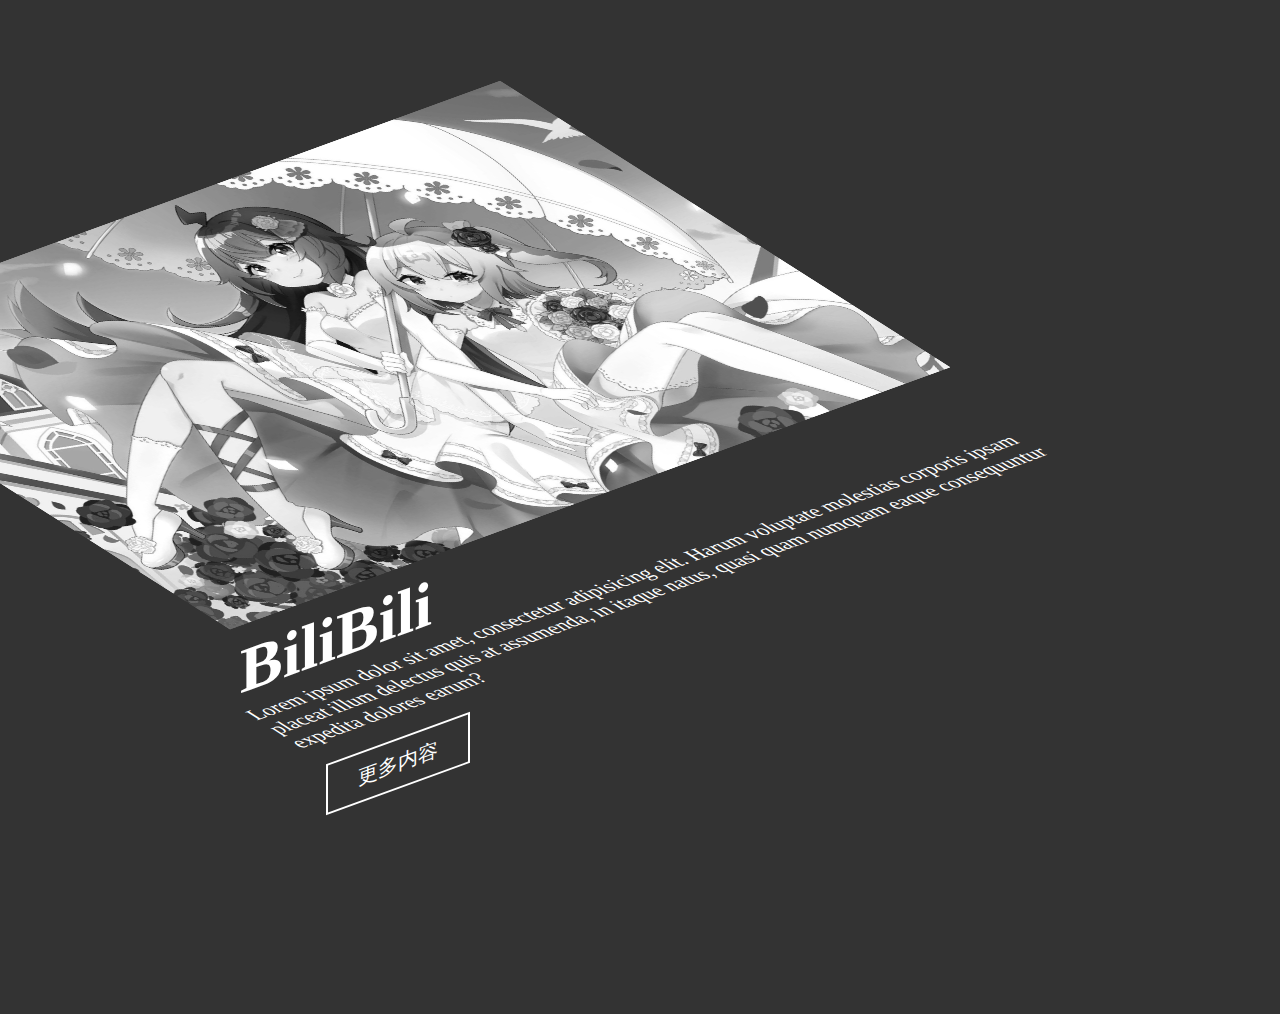
<file: 3D透视图与分层图像悬停网页特效/index.html>
<!DOCTYPE html>
<html lang="en">
<head>
    <meta charset="UTF-8">
    <meta name="viewport" content="width=device-width, initial-scale=1.0">
    <title>Document</title>
    <style>
        *{
            margin: 0;
            padding: 0;
            box-sizing: border-box;
        }
        body{
            display: flex;
            align-items: center;
            justify-content: center;
            flex-direction: column;
            background-color: #333;
        }
        .container{
            position: relative;
            margin-top: 250px;
            max-width: 800px;
            transform: skewY(-20deg);
        }
        .container .imgBx{
            position: relative;
            width: 100%;
            height: 240px;
            transform-origin: bottom;
            transform: skewX(45deg);
        }
        .container .imgBx img{
            position: absolute;
            top: -220px;
            left: 0;
            max-width: 90%;
            filter: grayscale(1);
            transition: 0.5s;
        }
        .container .imgBx:hover img:nth-child(3){
            transform: translate(100px,-100px);
        }
        .container .imgBx:hover img:nth-child(2){
            transform: translate(50px,-50px);
            opacity: 0.5;
        }
        .container .imgBx:hover img:nth-child(1){
            transform: translate(0px,0px);
            opacity: 0.1;
        }
        .container h2{
            position: relative;
            color: #fff;
            font-size: 4em;
        }
        .container .skew{
            transform-origin: top;
            transform: skewX(45deg);
        }
        .container .skew p{
            color: #fff;
            font-size: 1.2em;
        }
        .container .skew a{
            position: relative;
            padding: 10px 30px;
            display: inline-block;
            background: transparent;
            color: #fff;
            transform-origin: top;
            margin-top: 20px;
            border: 2px solid #fff;
            transform: skewX(-45deg);
            text-decoration: none;
            font-size: 20px;
            transition: 0.5s;
        }
        .container .skew a:hover{
            color: #000;
            background: #fff;
        }
    </style>
</head>
<body>
    <div class="container">
        <div class="imgBx">
            <img src="img/1.jpg" alt="">
            <img src="img/1.jpg" alt="">
            <img src="img/1.jpg" alt="">
        </div>
        <h2>BiliBili</h2>
        <div class="skew">
            <p>Lorem ipsum dolor sit amet, consectetur adipisicing elit. Harum voluptate molestias corporis ipsam placeat illum delectus quis at assumenda, in itaque natus, quasi quam numquam eaque consequuntur expedita dolores earum?</p>
            <a href="#">更多内容</a>
        </div>
    </div>
</body>
</html>
</file>
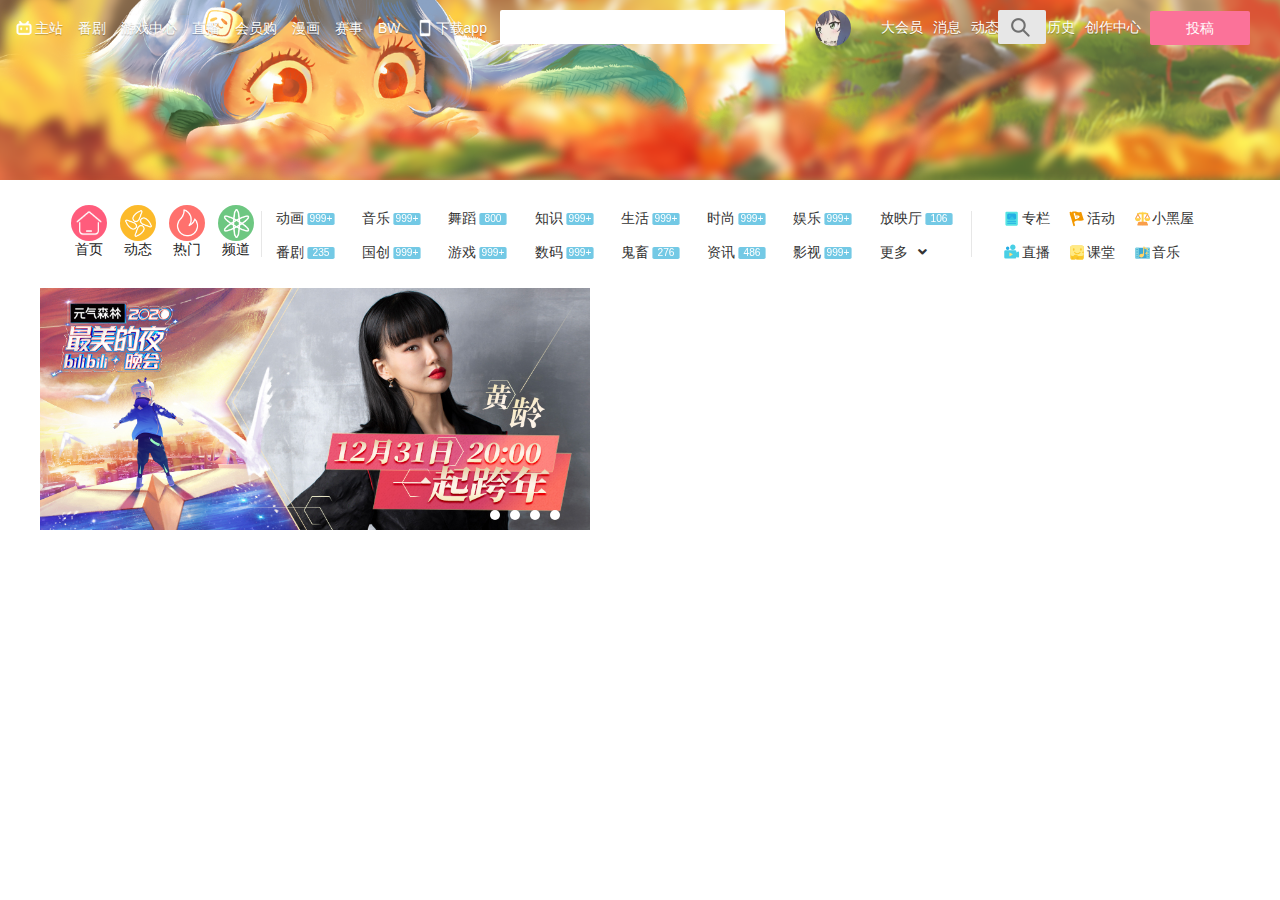
<file: B站主页/index.html>
<!DOCTYPE html>
<html lang="en">

<head>
    <meta charset="UTF-8">
    <meta name="viewport" content="width=device-width, initial-scale=1.0">
    <title>Document</title>
    <link rel="stylesheet" href="css/init.css">
    <link rel="stylesheet" href="css/nav.css">
    <link rel="stylesheet" href="css/banner.css">
    <link rel="stylesheet" href="css/wrap.css">
    <link rel="stylesheet" href="css/main.css">
    <link href="https://cdn.bootcdn.net/ajax/libs/font-awesome/5.15.1/css/all.css" rel="stylesheet">
</head>

<body>
    <nav>
        <div class="nav-left">
            <ul>
                <li><a href="#"><img src="img/bilibili-fill.png">主站</a></li>
                <li><a href="#">番剧</a></li>
                <li><a href="#">游戏中心</a></li>
                <li><a href="#">直播</a></li>
                <li><a href="#">会员购</a></li>
                <li><a href="#">漫画</a></li>
                <li><a href="#">赛事</a></li>
                <li><a href="#">BW</a></li>
                <li><a href="#"><img src="img/phone.png">下载app</a></li>
            </ul>
        </div>
        <div class="nav-search">
            <form>
                <input type="text">
                <div>
                    <button></button>
                </div>
            </form>
        </div>
        <div class="nav-right">
            <div class="user">
                <span><a href="#">
                        <div></div>
                    </a></span>
                <span><a href="#">大会员</a></span>
                <span><a href="#">消息</a></span>
                <span><a href="#">动态</a></span>
                <span><a href="#">收藏</a></span>
                <span><a href="#">历史</a></span>
                <span><a href="#">创作中心</a></span>
            </div>
            <div class="submit"><a href="#">投稿</a></div>
        </div>
    </nav>
    <div class="banner">
        <div class="image"><img width="3000" height="270" src="images/bg.png"> </div>
        <div class="image"><img width="1800" height="185" src="images/girl1.png"> </div>
        <div class="image"><img width="3000" height="270" src="images/grassland.png"> </div>
        <div class="image"><img width="1800" height="180" src="images/mushroom.png"> </div>
        <div class="image"><img width="1800" height="185" src="images/spirit.png"> </div>
        <div class="image"><img width="1950" height="198" src="images/leaf.png"> </div>
    </div>
    <div class="wrap">
        <div class="wrap-content">
            <div class="wrap-left">
                <ul>
                    <li>
                        <div></div><span>首页</span>
                    </li>
                    <li>
                        <div></div><span>动态</span>
                    </li>
                    <li>
                        <div></div><span>热门</span>
                    </li>
                    <li>
                        <div></div><span>频道</span>
                    </li>
                </ul>
            </div>
            <div class="line"></div>
            <div class="wrap-centre">
                <ul>
                    <li><a href="#"><span>动画</span><em>999+</em></a></li>
                    <li><a href="#"><span>音乐</span><em>999+</em></a></li>
                    <li><a href="#"><span>舞蹈</span><em>800</em></a></li>
                    <li><a href="#"><span>知识</span><em>999+</em></a></li>
                    <li><a href="#"><span>生活</span><em>999+</em></a></li>
                    <li><a href="#"><span>时尚</span><em>999+</em></a></li>
                    <li><a href="#"><span>娱乐</span><em>999+</em></a></li>
                    <li><a href="#"><span>放映厅</span><em>106</em></a></li>
                    <li><a href="#"><span>番剧</span><em>235</em></a></li>
                    <li><a href="#"><span>国创</span><em>999+</em></a></li>
                    <li><a href="#"><span>游戏</span><em>999+</em></a></li>
                    <li><a href="#"><span>数码</span><em>999+</em></a></li>
                    <li><a href="#"><span>鬼畜</span><em>276</em></a></li>
                    <li><a href="#"><span>资讯</span><em>486</em></a></li>
                    <li><a href="#"><span>影视</span><em>999+</em></a></li>
                    <li><a href="#"><span>更多</span><i class="fa fa-angle-down" style="padding-left:10px;"
                                aria-hidden="true"></i></a></li>
                </ul>
            </div>
            <div class="line"></div>
            <div class="wrap-right">
                <ul>
                    <li><a href="#"><svg id="bili-read" viewBox="0 0 1024 1024" width="100%" height="100%">
                                <path
                                    d="M778.496 142.08h-537.6a56.832 56.832 0 0 0-60.16 54.016v630.528a56.832 56.832 0 0 0 59.136 54.016h537.6a56.832 56.832 0 0 0 59.136-54.016V196.096a56.832 56.832 0 0 0-59.136-54.016z"
                                    fill="#54E2E2"></path>
                                <path
                                    d="M298.496 679.168h421.376a25.6 25.6 0 0 0 0-52.736H298.496a25.6 25.6 0 1 0 0 52.736zM719.872 732.928H298.496a25.6 25.6 0 1 0 0 52.736h421.376a25.6 25.6 0 0 0 0-52.736z"
                                    fill="#23ADE5"></path>
                                <path
                                    d="M272.128 237.056m80.128 0l314.112 0q80.128 0 80.128 80.128l0 154.368q0 80.128-80.128 80.128l-314.112 0q-80.128 0-80.128-80.128l0-154.368q0-80.128 80.128-80.128Z"
                                    fill="#23ADE5"></path>
                                <path
                                    d="M404.992 361.472m-49.408 0a49.408 49.408 0 1 0 98.816 0 49.408 49.408 0 1 0-98.816 0Z"
                                    fill="#2EC3E5"></path>
                                <path d="M375.552 551.936l120.832-144.384a44.544 44.544 0 0 1 68.352 0l120.832 144.384z"
                                    fill="#2EC3E5"></path>
                            </svg><span>专栏</span></a></li>
                    <li><a href="#"><svg id="bili-live" viewBox="0 0 1024 1024" width="100%" height="100%">
                                <path
                                    d="M392.448 275.911111a92.416 92.416 0 1 1-184.832 0 92.416 92.416 0 0 1 184.832 0"
                                    fill="#23ADE5"></path>
                                <path
                                    d="M826.624 464.583111l-63.744 36.864v-48.64a72.206222 72.206222 0 0 0-71.68-71.936H190.72a72.192 72.192 0 0 0-71.936 71.936V748.231111a71.936 71.936 0 0 0 71.936 71.936H691.2a71.936 71.936 0 0 0 71.936-71.936v-23.808l63.488 37.888a51.2 51.2 0 0 0 76.8-44.544V508.871111a51.2 51.2 0 0 0-76.8-44.288M572.928 369.351111c79.459556 0.142222 143.985778-64.156444 144.128-143.616 0.142222-79.459556-64.156444-143.985778-143.616-144.128-79.260444-0.142222-143.701333 63.857778-144.128 143.104-0.426667 79.459556 63.644444 144.213333 143.104 144.64h0.512"
                                    fill="#48CFE5"></path>
                                <path
                                    d="M425.216 512.967111l124.16 71.936a25.6 25.6 0 0 1 0 42.496l-124.16 71.68a25.6 25.6 0 0 1-37.12-21.248V534.471111a25.6 25.6 0 0 1 37.12-21.504"
                                    fill="#FDDE80"></path>
                            </svg><span>直播</span></a></li>
                    <li><a href="#"><svg id="bili-activit" viewBox="0 0 1024 1024" width="100%" height="100%">
                                <path
                                    d="M518.656 475.904a223.488 223.488 0 0 1-23.296-75.52 366.08 366.08 0 0 1 81.408 14.592 623.104 623.104 0 0 1-58.112 60.928m-69.888-119.04c-11.52-58.112-8.704-55.296-25.6-156.928a265.984 265.984 0 0 0-78.336 46.592c51.2 104.448 60.928 165.376 92.928 290.304 51.2-5.632 211.968-40.704 226.56-130.56 8.704-64-142.336-64-215.04-49.408M486.4 624.128a263.424 263.424 0 0 0-107.52 69.632l43.52 153.6a47.872 47.872 0 0 1-92.928 23.296L216.576 473.088l-72.704-204.8c2.816-5.632 5.888-8.704 8.704-14.336l-14.592-51.2a46.08 46.08 0 0 1 32-57.856A47.616 47.616 0 0 1 228.096 179.2v2.816a334.848 334.848 0 0 1 98.816-43.52c177.152-46.592 203.264 55.04 429.824 23.296L890.368 588.8c-171.52 90.112-232.448-11.52-403.712 35.072"
                                    fill="#F39800"></path>
                            </svg><span>活动</span></a></li>
                    <li><a href="#"><svg id="bili-zhishi" viewBox="0 0 1024 1024" width="100%" height="100%">
                                <path
                                    d="M781.3671875 132.3125C842.2859375 132.3125 891.6875 182.684375 891.6875 244.8265625v533.334375c0 62.1-49.359375 112.471875-110.3203125 112.471875H518.75c0-16.115625-25.6921875-29.1515625-57.375-29.1515625-31.6828125 0-57.375 13.078125-57.375 29.1515625H284.8203125C223.9015625 890.6328125 174.5 840.2609375 174.5 778.203125V244.8265625C174.5 182.684375 223.859375 132.3125 284.8203125 132.3125h496.546875z"
                                    fill="#FBC92A"></path>
                                <path
                                    d="M781.3671875 132.3125C842.2859375 132.3125 891.6875 182.684375 891.6875 244.8265625v209.671875c-49.4859375 4.89375-86.0625 22.021875-86.0625 42.3984375 0 20.3765625 36.5765625 37.546875 86.0625 42.35625v34.7203125c0 62.1421875-49.359375 112.5140625-110.3203125 112.5140625H284.8203125C223.9015625 686.4875 174.5 636.115625 174.5 573.9734375V244.8265625C174.5 182.684375 223.859375 132.3125 284.8203125 132.3125h496.546875z"
                                    fill="#FFEA85"></path>
                                <path
                                    d="M346.625 686.4875a114.75 58.3453125 0 1 0 229.5 0 114.75 58.3453125 0 1 0-229.5 0Z"
                                    fill="#FBC92A"></path>
                                <path
                                    d="M260.5625 803.1359375a43.03125 42.1875 0 1 0 86.0625 0 43.03125 42.1875 0 1 0-86.0625 0Z"
                                    fill="#F4B828"></path>
                                <path
                                    d="M490.0625 803.1359375a71.71875 42.1875 0 1 0 143.4375 0 71.71875 42.1875 0 1 0-143.4375 0Z"
                                    fill="#F4B828"></path>
                                <path
                                    d="M674.50625 477.4484375a27.2109375 27.2109375 0 0 1 39.0234375 1.2234375 28.51875 28.51875 0 0 1-1.18125 39.740625 238.021875 238.021875 0 0 1-330.91875 0 28.51875 28.51875 0 0 1-1.18125-39.740625 27.2109375 27.2109375 0 0 1 38.98125-1.2234375 183.6421875 183.6421875 0 0 0 255.2765625 0z"
                                    fill="#FBC92A"></path>
                                <path
                                    d="M734.7921875 272.9234375h5.1890625a41.765625 41.765625 0 0 1 41.34375 42.1875v56.278125c0 23.2875-18.478125 42.1875-41.34375 42.1875h-5.1890625a41.765625 41.765625 0 0 1-41.34375-42.1875V315.1109375c0-23.2875 18.5203125-42.1875 41.34375-42.1875zM353.796875 272.9234375h5.1890625a41.765625 41.765625 0 0 1 41.34375 42.1875v56.278125c0 23.2875-18.5203125 42.1875-41.34375 42.1875H353.796875a41.765625 41.765625 0 0 1-41.34375-42.1875V315.1109375c0-23.2875 18.478125-42.1875 41.34375-42.1875z"
                                    fill="#FBC92A"></path>
                            </svg><span>课堂</span></a></li>
                    <li><a href="#"><svg id="bili-blackroom" viewBox="0 0 1024 1024" width="100%" height="100%">
                                <path
                                    d="M139.264 529.152a27.136 27.136 0 0 1-14.592-2.816A32 32 0 0 1 113.152 486.4l130.816-236.032a28.416 28.416 0 1 1 49.152 28.928l-130.56 235.52a25.6 25.6 0 0 1-23.296 14.336"
                                    fill="#F99E4A"></path>
                                <path
                                    d="M380.416 529.152a34.56 34.56 0 0 1-25.6-14.592l-131.328-235.264a30.208 30.208 0 0 1 11.52-37.632 25.6 25.6 0 0 1 37.888 11.52l130.816 235.264a25.6 25.6 0 0 1-11.776 37.888c-2.816 0-8.704 2.816-11.52 2.816m261.376 0a25.6 25.6 0 0 1-14.336-2.816 29.44 29.44 0 0 1-11.776-37.888l130.816-235.264a28.928 28.928 0 0 1 37.632-11.52 29.44 29.44 0 0 1 11.776 37.632L665.6 514.56a25.6 25.6 0 0 1-23.296 14.592"
                                    fill="#F99E4A"></path>
                                <path
                                    d="M883.968 529.152a34.56 34.56 0 0 1-25.6-14.336l-130.56-235.52a27.392 27.392 0 0 1 11.52-37.632 25.6 25.6 0 0 1 37.888 11.52l130.56 235.52a25.6 25.6 0 0 1-11.776 37.632c-2.816 0-8.704 2.816-11.776 2.816"
                                    fill="#F99E4A"></path>
                                <path
                                    d="M801.536 241.664l-130.56-51.2A129.536 129.536 0 0 0 640 183.552H380.416a153.6 153.6 0 0 0-32 5.632L217.6 241.664A21.248 21.248 0 0 0 226.304 281.6h569.6a21.248 21.248 0 0 0 5.632-40.704M458.752 281.6v520.704a51.2 51.2 0 0 0 104.704 0V281.6z"
                                    fill="#FFD043"></path>
                                <path
                                    d="M561.152 183.296A51.2 51.2 0 0 0 512 139.776a52.992 52.992 0 0 0-51.2 46.336h102.4z"
                                    fill="#FFD043"></path>
                                <path
                                    d="M755.2 877.824H267.008A41.472 41.472 0 0 1 230.4 816.896l55.04-122.112a44.8 44.8 0 0 1 37.888-25.6h373.76a37.12 37.12 0 0 1 37.632 25.6L790.016 819.2a37.888 37.888 0 0 1-34.816 58.112"
                                    fill="#F99E4A"></path>
                                <path
                                    d="M900.352 494.336a9.216 9.216 0 0 1 8.704 8.704 148.48 148.48 0 0 1-296.192 0 7.68 7.68 0 0 1 8.704-8.704z m-502.528 0a9.216 9.216 0 0 1 8.704 8.704 151.808 151.808 0 0 1-148.224 142.336 150.016 150.016 0 0 1-148.224-142.336 7.68 7.68 0 0 1 8.704-8.704z"
                                    fill="#FFD043"></path>
                            </svg><span>小黑屋</span></a></li>
                    <li><a href="#"><svg id="bili-musicplus" viewBox="0 0 1024 1024" width="100%" height="100%">
                                <path
                                    d="M128 256m25.6 0l716.8 0q25.6 0 25.6 25.6l0 512q0 25.6-25.6 25.6l-716.8 0q-25.6 0-25.6-25.6l0-512q0-25.6 25.6-25.6Z"
                                    fill="#3DA9D3"></path>
                                <path
                                    d="M153.6 256h153.6v563.2H153.6a25.6 25.6 0 0 1-25.6-25.6V281.6a25.6 25.6 0 0 1 25.6-25.6zM870.4 256h-153.6v563.2h153.6a25.6 25.6 0 0 0 25.6-25.6V281.6a25.6 25.6 0 0 0-25.6-25.6z"
                                    fill="#7DD3E0"></path>
                                <path
                                    d="M768 320m15.36 0l46.08 0q15.36 0 15.36 15.36l0 20.48q0 15.36-15.36 15.36l-46.08 0q-15.36 0-15.36-15.36l0-20.48q0-15.36 15.36-15.36Z"
                                    fill="#3DA9D3"></path>
                                <path
                                    d="M768 448m15.36 0l46.08 0q15.36 0 15.36 15.36l0 20.48q0 15.36-15.36 15.36l-46.08 0q-15.36 0-15.36-15.36l0-20.48q0-15.36 15.36-15.36Z"
                                    fill="#3DA9D3"></path>
                                <path
                                    d="M768 576m15.36 0l46.08 0q15.36 0 15.36 15.36l0 20.48q0 15.36-15.36 15.36l-46.08 0q-15.36 0-15.36-15.36l0-20.48q0-15.36 15.36-15.36Z"
                                    fill="#3DA9D3"></path>
                                <path
                                    d="M768 704m15.36 0l46.08 0q15.36 0 15.36 15.36l0 20.48q0 15.36-15.36 15.36l-46.08 0q-15.36 0-15.36-15.36l0-20.48q0-15.36 15.36-15.36Z"
                                    fill="#3DA9D3"></path>
                                <path
                                    d="M576 180.736c8.7808-2.6112 15.8976-1.92 21.3504 2.0736 5.4784 3.9936 11.008 9.8304 16.64 17.4592 5.6064 7.6544 12.544 16.256 20.7616 25.856 8.2432 9.5744 19.456 18.5088 33.6896 26.7776 12.2368 7.68 22.9632 12.9536 32.2048 15.7696l25.9584 7.8592c8.2176 2.432 16.128 5.5296 23.6544 9.2672 0 0 17.7408 9.984 25.5232 20.48 8.1152 10.9056 14.8736 19.6608 16.6144 30.976 1.7152 11.3408 1.6128 21.9136-0.4608 31.6928a72.7296 72.7296 0 0 1-9.5744 24.576c-4.2752 6.5792-7.8592 9.9328-10.752 9.9328-2.8672 0.0256-5.4016-1.6128-7.6032-5.0432-2.2272-3.3792-3.84-9.984-4.864-19.7632-1.6896-15.872-6.656-27.0336-14.976-33.4592-8.32-6.4256-21.3504-9.984-39.1424-10.7264a96.0512 96.0512 0 0 1-48.9216-15.616c-12.3648-8.0384-24.064-16.9984-34.9696-26.8032-8.8832-7.3728-15.7952-9.5488-20.8896-6.2976-4.992 3.2256-7.5776 8.1152-7.7312 14.7456l-0.5632 26.752-6.7072 273.792-0.7936 35.4048c0.1536 9.856-1.664 21.1968-5.4272 33.9968-3.7888 12.8-10.6752 25.2928-20.6592 37.4528-9.9328 12.16-23.0912 23.2192-39.4752 33.2288s-36.5824 17.3568-60.5952 22.0672c-24.448 4.7616-46.4128 3.584-65.8944-3.5072-19.456-7.0912-34.3808-17.4336-44.7744-31.0272-10.24-12.928-15.4368-29.5936-14.7712-47.5136 0.6912-18.048 8.8576-36.0448 24.4736-53.9648 15.616-17.92 32.4352-31.2832 50.432-40.1152a198.8096 198.8096 0 0 1 51.8144-17.7152 178.8416 178.8416 0 0 1 44.3136-3.0208c13.0048 1.0496 22.5792 2.3808 28.7488 3.9424 0 0 6.4512-280.1664 8.2944-341.6064 0.2304-12.1088 3.584-22.3232 9.9328-30.976 6.4-8.5504 14.7712-14.208 25.1392-16.9472z m160.9216 288.1792a12.8 12.8 0 0 1 0.3584 2.9696v40.96l41.728-6.912a12.8 12.8 0 0 1 14.8992 12.5952v15.0016a12.8 12.8 0 0 1-10.7008 12.6464l-45.952 7.6288 0.0256 45.3632a12.8 12.8 0 0 1-9.8304 12.4416l-15.36 3.6608a12.8 12.8 0 0 1-15.7696-12.4416V560.64l-41.1136 6.8608a12.8 12.8 0 0 1-14.8992-12.6208v-15.0016a12.8 12.8 0 0 1 10.7008-12.6464l45.312-7.552v-44.1344a12.8 12.8 0 0 1 9.8304-12.4672l15.36-3.6352a12.8 12.8 0 0 1 15.4112 9.472z"
                                    fill="#FFD469"></path>
                                <path
                                    d="M179.2 320m15.36 0l46.08 0q15.36 0 15.36 15.36l0 20.48q0 15.36-15.36 15.36l-46.08 0q-15.36 0-15.36-15.36l0-20.48q0-15.36 15.36-15.36Z"
                                    fill="#3DA9D3"></path>
                                <path
                                    d="M179.2 448m15.36 0l46.08 0q15.36 0 15.36 15.36l0 20.48q0 15.36-15.36 15.36l-46.08 0q-15.36 0-15.36-15.36l0-20.48q0-15.36 15.36-15.36Z"
                                    fill="#3DA9D3"></path>
                                <path
                                    d="M179.2 576m15.36 0l46.08 0q15.36 0 15.36 15.36l0 20.48q0 15.36-15.36 15.36l-46.08 0q-15.36 0-15.36-15.36l0-20.48q0-15.36 15.36-15.36Z"
                                    fill="#3DA9D3"></path>
                                <path
                                    d="M179.2 704m15.36 0l46.08 0q15.36 0 15.36 15.36l0 20.48q0 15.36-15.36 15.36l-46.08 0q-15.36 0-15.36-15.36l0-20.48q0-15.36 15.36-15.36Z"
                                    fill="#3DA9D3"></path>
                            </svg><span>音乐</span></a></li>
                </ul>
            </div>
        </div>
    </div>
    <main>
        <div class="main-content">
            <!-- 轮播图层开始 -->
            <div class="banner">
                <!-- 轮播图片 -->
                <div class="bannerImgs">
                    <ul>
                        <li><a href="#"><img src="images/banner01.jpg"></a></li>
                        <li><a href="#"><img src="images/banner02.jpg"></a></li>
                        <li><a href="#"><img src="images/banner03.jpg"></a></li>
                        <li><a href="#"><img src="images/banner04.jpg"></a></li>
                        <li><a href="#"><img src="images/banner05.jpg"></a></li>
                    </ul>
                </div>

                <!-- 左箭头 -->
                <img src="images/prev.png" class="arrow_left" />

                <!-- 右箭头 -->
                <img src="images/next.png" class="arrow_right" />

                <!-- 小圆点 指示器 -->
                <ol>

                </ol>
            </div>
            <!-- 轮播图层结束 -->
        </div>
    </main>
</body>
<script src="js/banner.js"></script>
<script src="js/slideshow.js"></script>
</html>
</file>
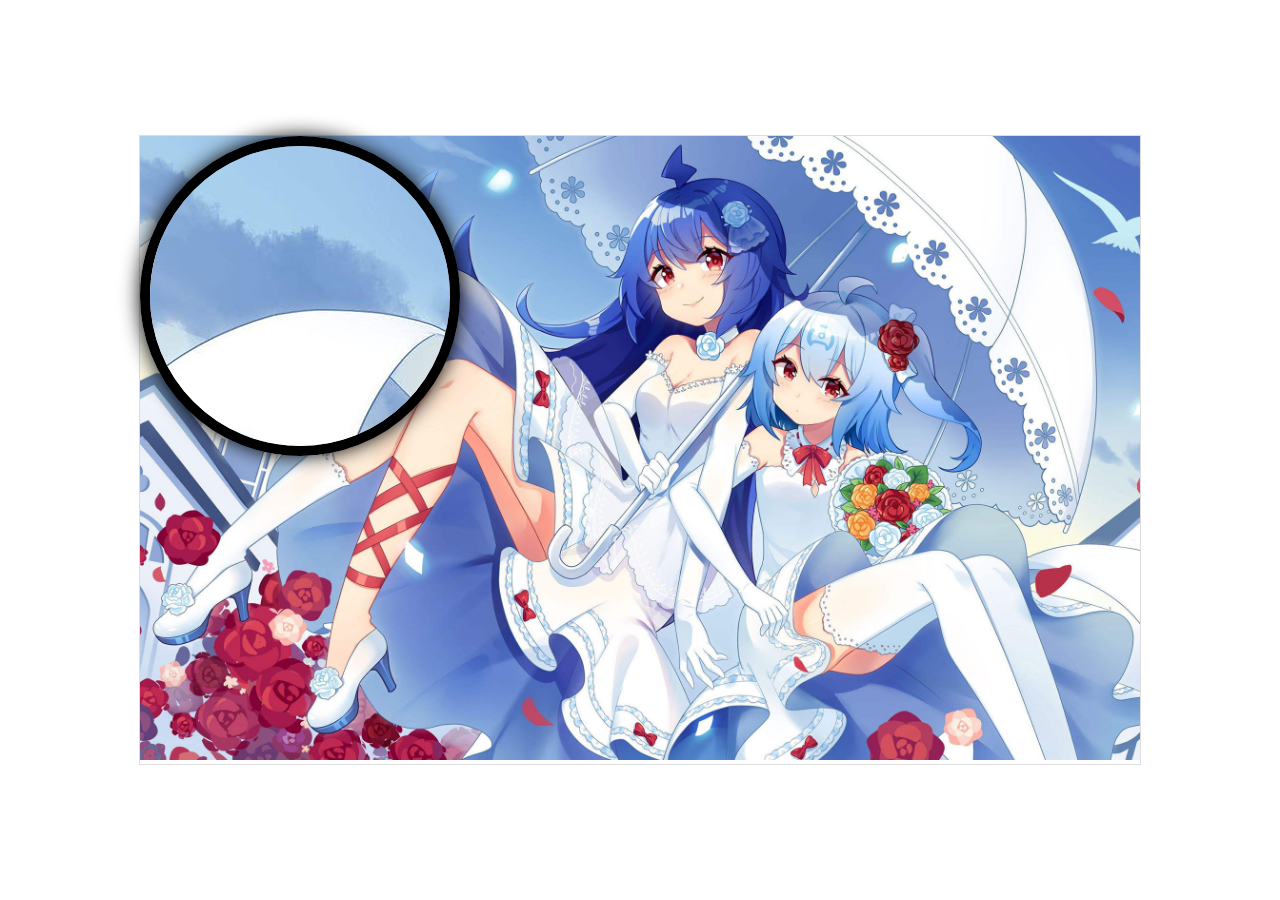
<file: 放大镜/index.html>
<!DOCTYPE html>
<html lang="en">

<head>
    <meta charset="UTF-8">
    <meta name="viewport" content="width=device-width, initial-scale=1.0">
    <title>Document</title>
    <style>
        * {
            margin: 0;
            padding: 0;
        }
        body{
            height: 100vh;
            display: flex;
            justify-content: center;
            align-items: center;
        }
        .container{
            width: 1000px;
            min-height: 200px;
            border:1px solid #ddd;
            position: relative;
        }
        .move{
            width: 300px;
            height: 300px;
            border-radius: 50%;
            border: 10px solid #000;
            position: absolute;
            left: 0;
            top: 0;
            overflow: hidden;
            box-shadow: 0 0 20px #000;
        }
        .move img{
            position: absolute;
            left: 0;
            top: 0;
        }
        .hidden{
            opacity: 0;
        }
    </style>
</head>

<body>
    <div class="container">
        <img src="./img/1.jpg" width="100%" alt="">
        <div class="move">
            <img src="./img/1.jpg" alt="">
        </div>
    </div>
    <script>
        let container=document.querySelector(".container");
        let move =document.querySelector(".move")
        let bigImg=document.querySelector(".move img")

        container.onmousemove =function(e){
            //水平
            let x =e.pageX;
            let l =x-container.offsetLeft-move.offsetWidth/2;
            if(l<=0){
                l=0;
            }
            if(l>=container.offsetWidth-move.offsetWidth){
                l=container.offsetWidth-move.offsetWidth;
            }
            move.style.left=l+"px";
            let bigMoveX;
            bigMoveX = l/container.offsetWidth*bigImg.offsetWidth+move.offsetWidth/2;
            bigImg.style.left=-bigMoveX+"px";

            //垂直
            let y =e.pageY;
            let h =y-container.offsetTop-move.offsetHeight/2;
            if(h<=0){
                h=0;
            }
            if(h>=container.offsetHeight-move.offsetHeight){
                h=container.offsetHeight-move.offsetHeight;
            }
            move.style.top=h+"px";
            let bigMoveY;
            bigMoveY = h/container.offsetHeight*bigImg.offsetHeight+move.offsetHeight/2;
            bigImg.style.top=-bigMoveY+"px";
        }
        container.onmouseover=function(){
            move.classList.remove("hidden")
        };
        container.onmouseout=function(){
            move.classList.add("hidden")
        };
    </script>
</body>

</html>
</file>
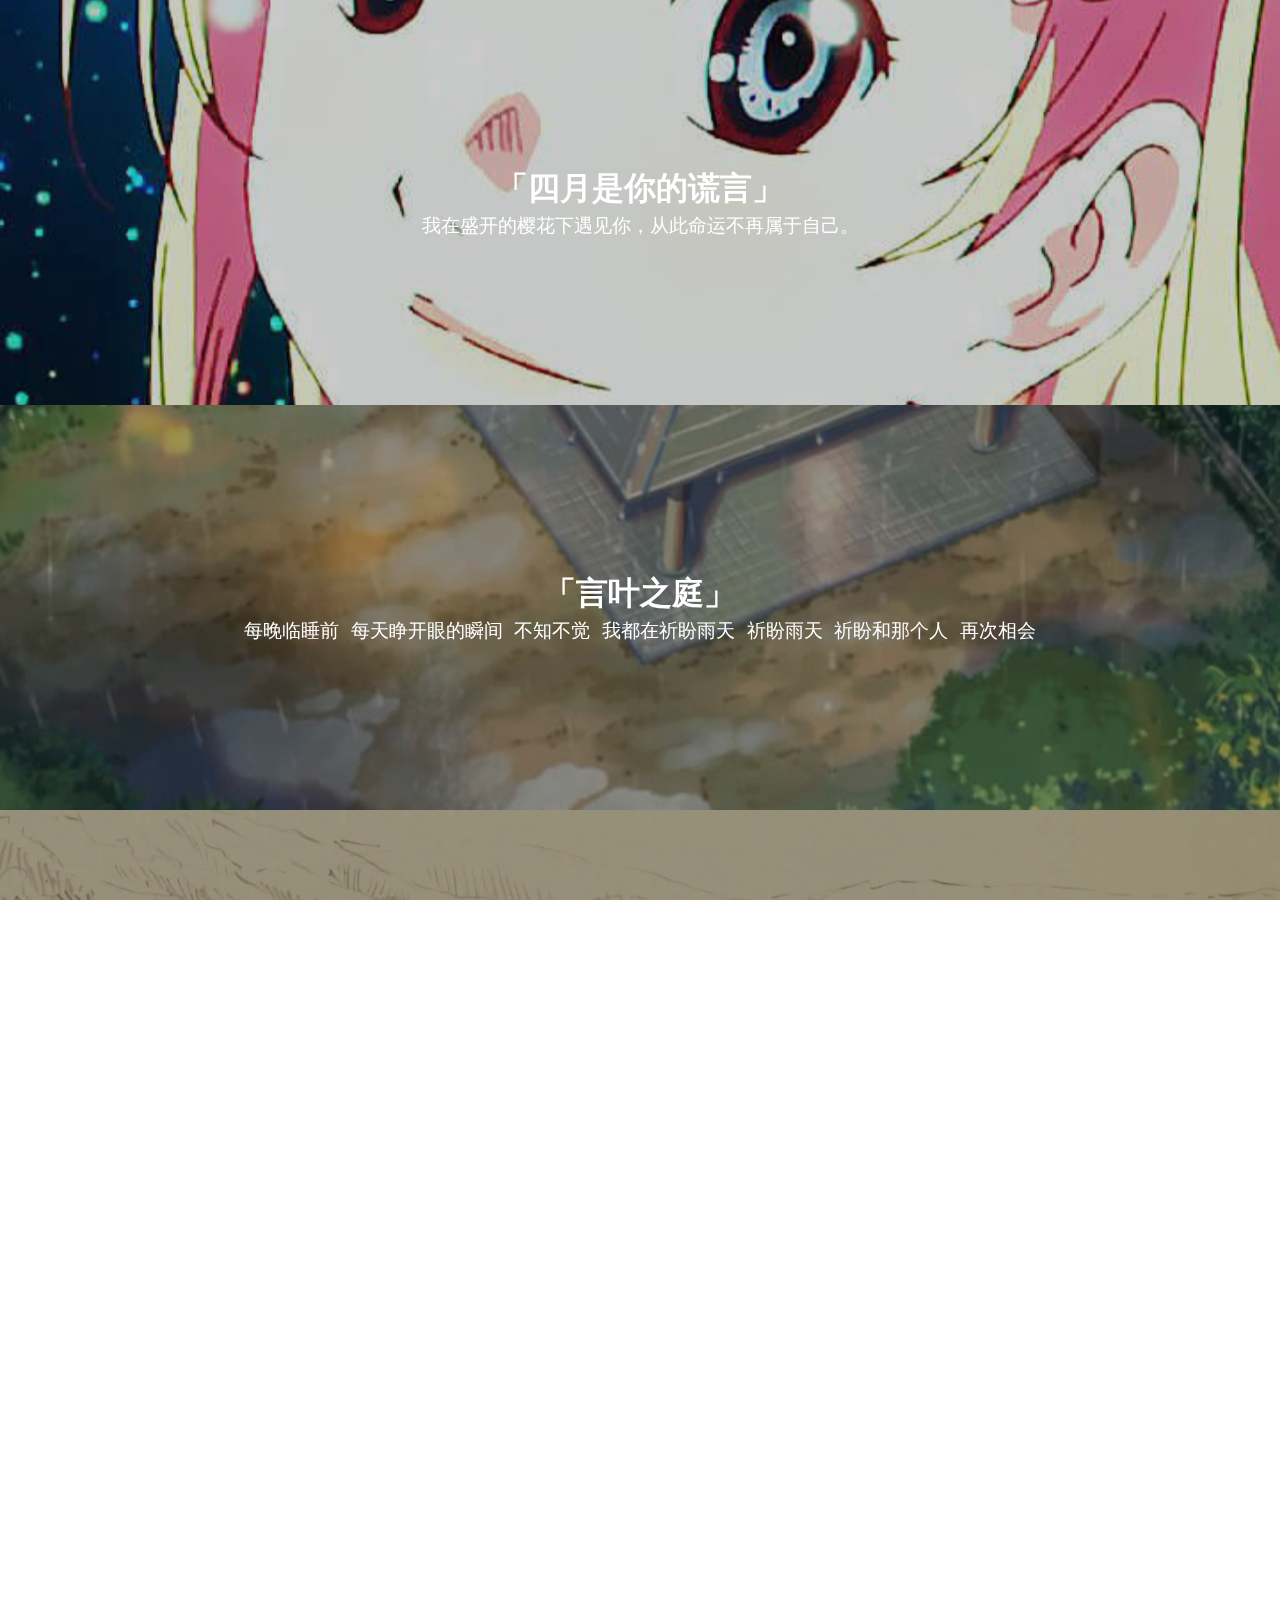
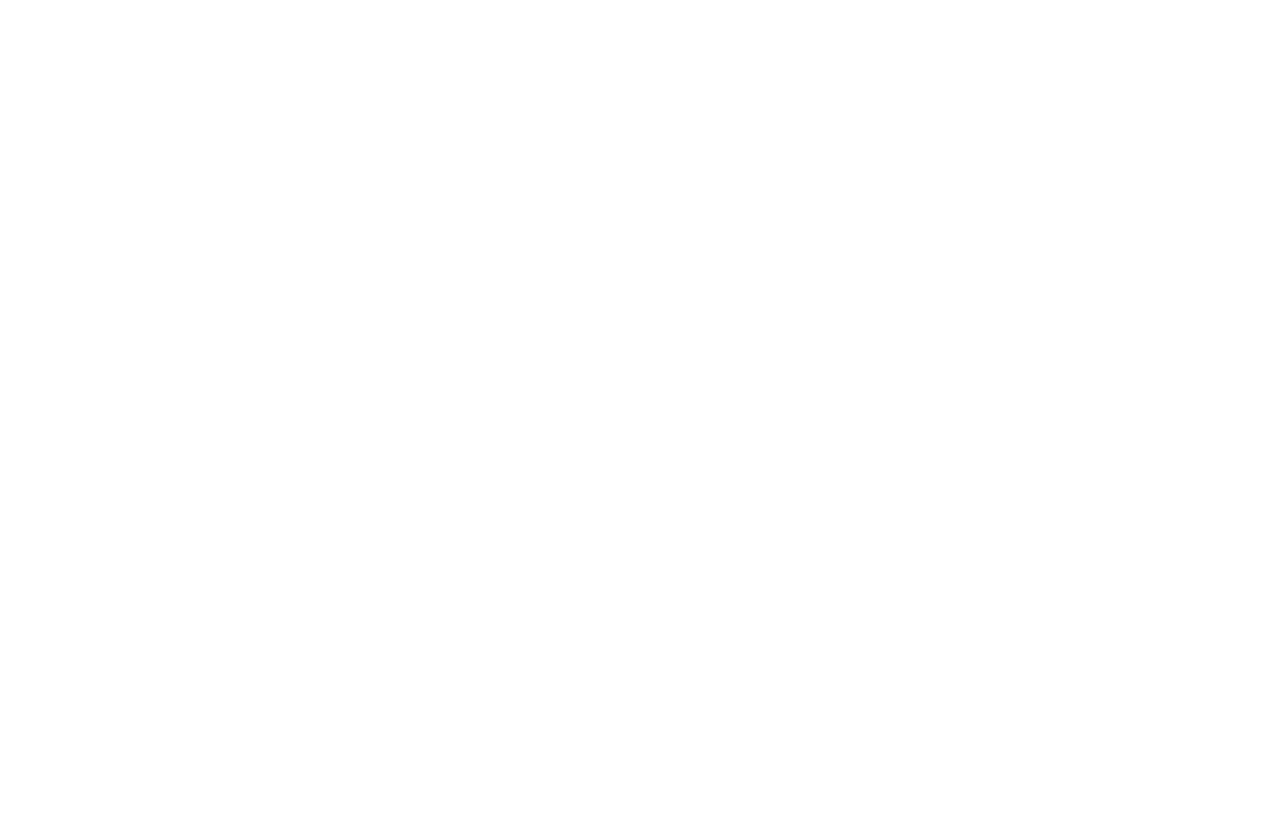
<file: 视差滚动(纯css)/index.html>
<!DOCTYPE html>
<html lang="en">
<head>
    <meta charset="UTF-8">
    <meta name="viewport" content="width=device-width, initial-scale=1.0">
    <title>Document</title>
    <!-- <link rel="stylesheet" href="style.css"> -->
    <style>
        *{
            box-sizing: border-box;
            padding: 0;
             margin: 0;
        }
        html{
            overflow: hidden;
        }
        body{
            width: 100vw;
            height: 100vh;
            perspective: 100px;
            transform-style:preserve-3d;
            overflow-y: auto;
        }
        .main{
            display: flex;
            flex-direction: column;
            align-items: center;
            justify-content: center;
        }
        .list-item{
            position: relative;
            display: flex;
            flex-direction: column;
            align-items: center;
            justify-content: center;
            width: 100%;
            height: 45vh;
            overflow: hidden;
        }
        .list-item:hover .item-image::before{
            background-color: rgba(0, 0, 0, 0.2);
        }
        .item-image{
            position: absolute;
            width: 100%;
            height: 100%;
            z-index: -1;
            transform: translateZ(-50px) scale(2.4);
        }
        .item-image::before{
            content: "";
            display: block;
            position: absolute;
            width: 100%;
            height: 100%;
            background-color: rgba(0, 0, 0, 0.4);
            transition: all 0.3s ease;
        }
        .item-image img{
            display: block;
            width: 100%;
            height: 100%;
            object-fit: cover;
        }
        .item-text{
            color: #ffffff;
            font-family: 'Courier New', Courier, monospace;
            text-align: center;
        }
        .text-title{
            font-size: 2rem;
            font-weight: bolder;
            margin-bottom: 2px;
        }
        .text-desc{
            font-size: 1.2rem;
        }
    </style>
</head>
<body>
    <main class="main">
        <section class="list-item">
            <div class="item-image">
                <img src="./images/1.jpg" alt="">
            </div>
            <div class="item-text">
                <div class="text-title">「四月是你的谎言」</div>
                <div class="text-desc">我在盛开的樱花下遇见你，从此命运不再属于自己。</div>
            </div>
        </section>
        <section class="list-item">
            <div class="item-image">
                <img src="./images/2.jpg" alt="">
            </div>
            <div class="item-text">
                <div class="text-title">「言叶之庭」</div>
                <div class="text-desc">每晚临睡前 每天睁开眼的瞬间 不知不觉 我都在祈盼雨天 祈盼雨天 祈盼和那个人 再次相会</div>
            </div>
        </section>
        <section class="list-item">
            <div class="item-image">
                <img src="./images/3.jpg" alt="">
            </div>
            <div class="item-text">
                <div class="text-title">「你的名字」</div>
                <div class="text-desc">黄昏，不是白昼亦不是夜晚，是我努力却看不清你的脸。</div>
            </div>
        </section>
        <section class="list-item">
            <div class="item-image">
                <img src="./images/4.jpg" alt="">
            </div>
            <div class="item-text">
                <div class="text-title">「天气之子」</div>
                <div class="text-desc">天气真的是很不可思议，光只是天空的模样就让人感动不已。</div>
            </div>
        </section>
        <section class="list-item">
            <div class="item-image">
                <img src="./images/5.jpg" alt="">
            </div>
            <div class="item-text">
                <div class="text-title">「K-ON！」</div>
                <div class="text-desc">重要的，珍惜的，一直在身边，一旦成为理所当然，就难以发现</div>
            </div>
        </section>
        <section class="list-item">
            <div class="item-image">
                <img src="./images/6.jpg" alt="">
            </div>
            <div class="item-text">
                <div class="text-title">「CLANNAD」</div>
                <div class="text-desc">我也很没用，但是两个人一起的话，就会变得很坚强。</div>
            </div>
        </section>
    </main>
</body>
</html>
</file>
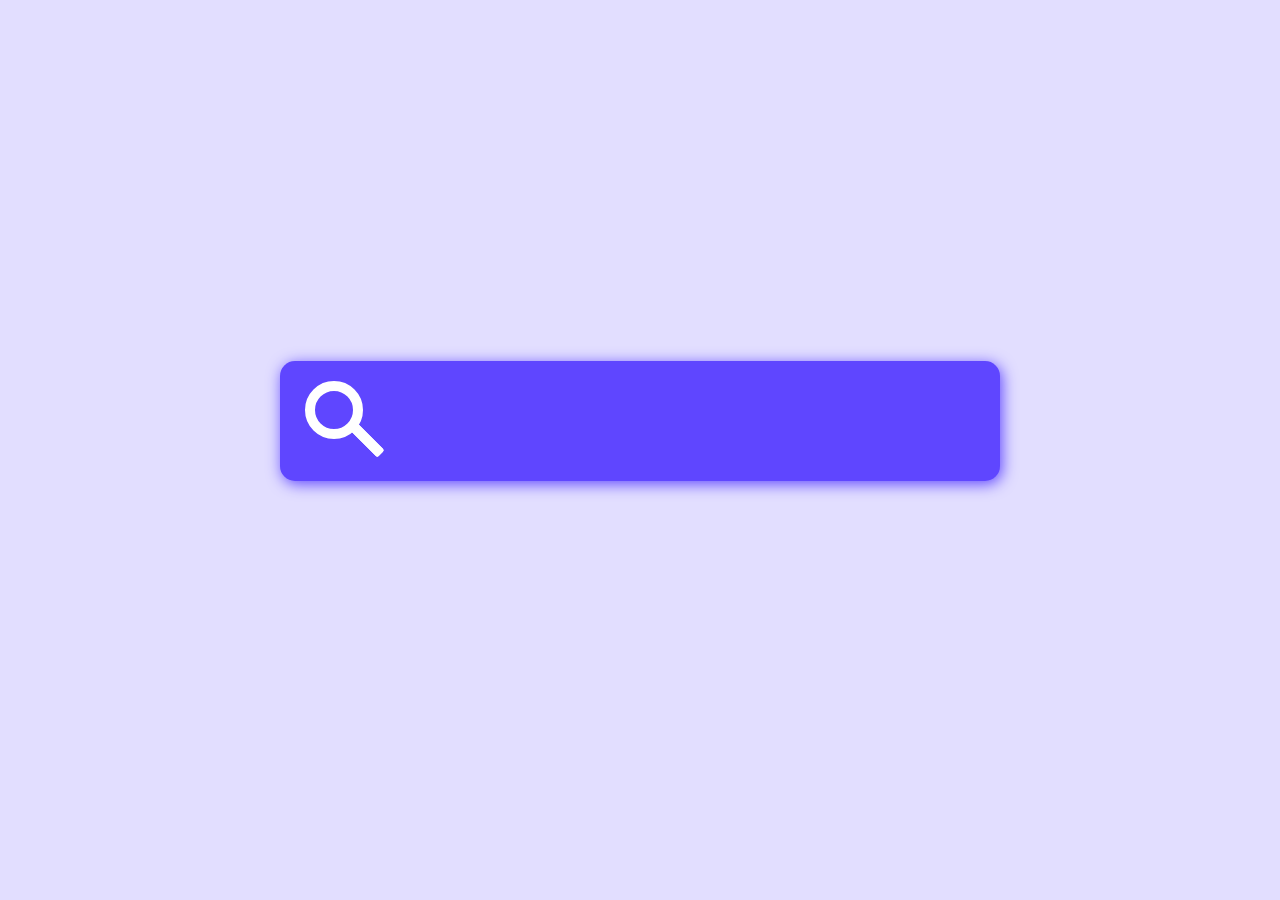
<file: 非常有创意的搜索栏过渡效果/index.html>
<!DOCTYPE html>
<html lang="en">
<head>
    <meta charset="UTF-8">
    <meta name="viewport" content="width=device-width, initial-scale=1.0">
    <title>Document</title>
    <style>
        *{
            padding: 0;
            margin: 0;
        }
        body{
            display: flex;
            justify-content: center;
            align-items: center;
            height: 100vh;
            background: #e2deff;
        }
        .search-icon{
            background-color: #e2deff;
            position: relative;
        }
        .search-icon input{
            width: 600px;
            height: 120px;
            border-radius: 15px;
            background-color: #5f46ff;
            box-shadow: 2px 3px 15px #5f46ff;
            outline: none;
            color: white;
            font-size: 48px;
            border: none;
            padding-left: 120px;
            caret-color:white;
        }
        .search-icon input:focus{
            border: none;
            outline: none;
        }
        .circle{
            position: relative;
            display: block;
            height: 38px;
            width: 38px;
            background-color: #5f46ff;
            border-radius: 70px;
            z-index: 0;
            border: 10px solid white;
            transition: all 0.6s;
            z-index: 1;
            left: 25px;
            top: -100px;
        }
        .handle{
            position: absolute;
            background-color: white;
            top: 56px;
            left: 24px;
            width: 90px;
            height: 10px;
            display: block;
            transform: rotate(45deg);
            cursor: pointer;
            float: right;
            border-radius: 2px;
        }
        .handle::after{
            content: "";
            background-color: white;
            width: 90px;
            height: 10px;
            display: block;
            float: right;
            border-radius: 2px;
            transition: all 0.6s;
            z-index: -1;
        }
        .open .circle{
            transform: scale(0.02);
            transform-origin: 40% 40%;
            background: white;
            border-color: white;
        }
        .open .handle::after{
            transform-origin: center center;
            transform: rotate(90deg);
        }
    </style>
</head>
<body>
    <div class="search-icon">
        <input type="text">
        <span class="circle"></span>
        <span class="handle"></span>
    </div>
</body>
<script>
    let input =document.querySelector("input");
    let search =document.querySelector(".search-icon");
    let handle =document.querySelector(".handle");

    input.addEventListener("input",()=>{
        input.value===""?search.classList.remove("open"):search.classList.add("open")
    });

    handle.addEventListener("click",()=>{
        input.value="";
        search.classList.remove("open");
    })
</script>
</html>
</file>
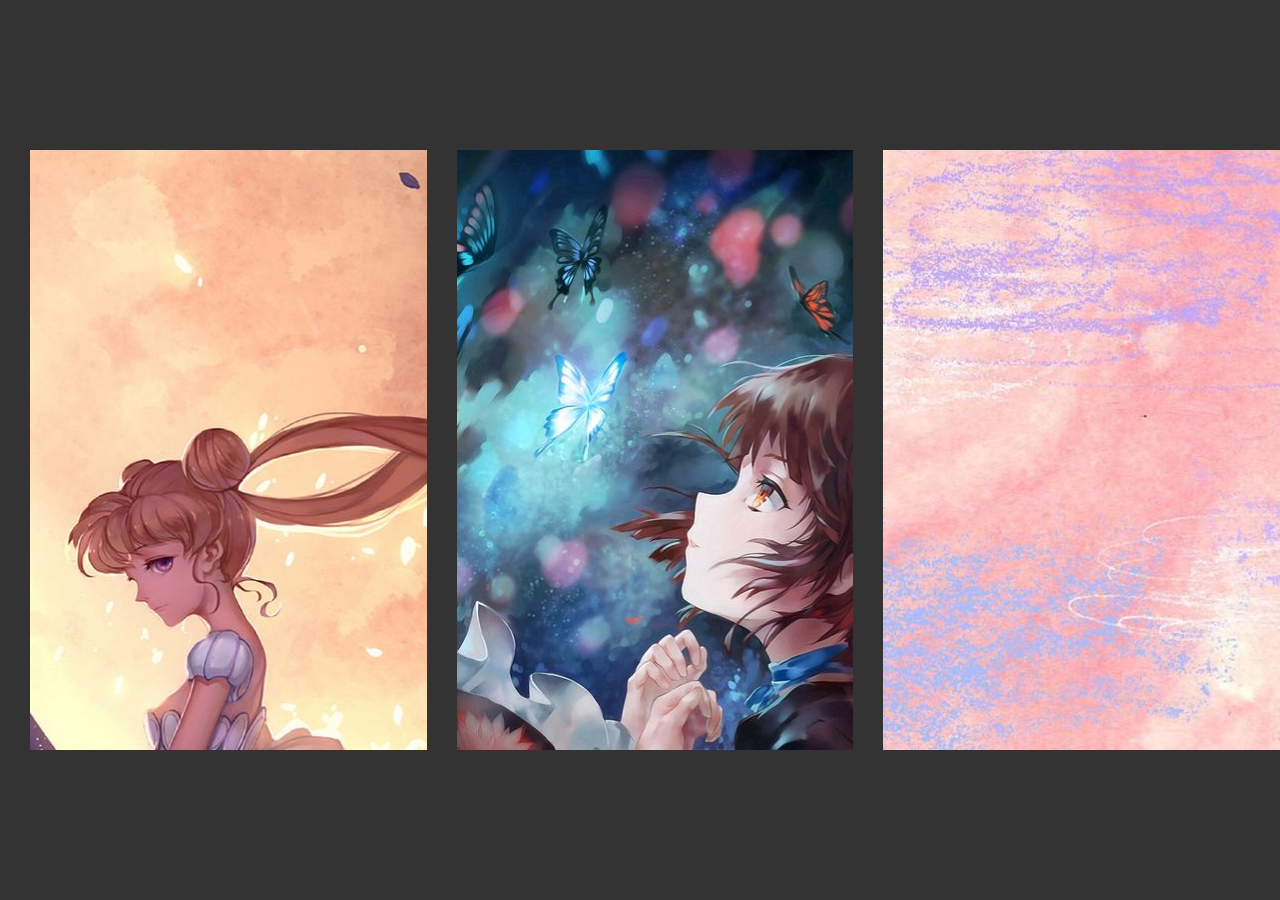
<file: 鼠标悬浮图片向上移动/index.html>
<!DOCTYPE html>
<html lang="en">
<head>
    <meta charset="UTF-8">
    <meta name="viewport" content="width=device-width, initial-scale=1.0">
    <title>Document</title>
    <style>
        *{
            padding: 0;
            margin: 0;
            background-color: #333;
        }
        .cont{
            height: 100vh;
            display: flex;
            align-items: center;
            justify-content: center;
        }
        .img{
            width: 458px;
            height: 600px;
            background-color: black;
            margin-left: 30px;
            /* background-repeat: no-repeat;
            background-size: cover; */
            transition: 2s;
   
        }
        .img:hover{
            background-position: bottom center;
        }
        .img1{
            background: url(img/1.jpg);

        }
        .img2{
            background: url(img/2.jpg);
        }
        .img3{
            background: url(img/3.jpg);

        }
    </style>
</head>
<body>
    <div class="cont">
        <div class="img img1"></div>
        <div class="img img2"></div>
        <div class="img img3"></div>
    </div>
</body>
</html>
</file>
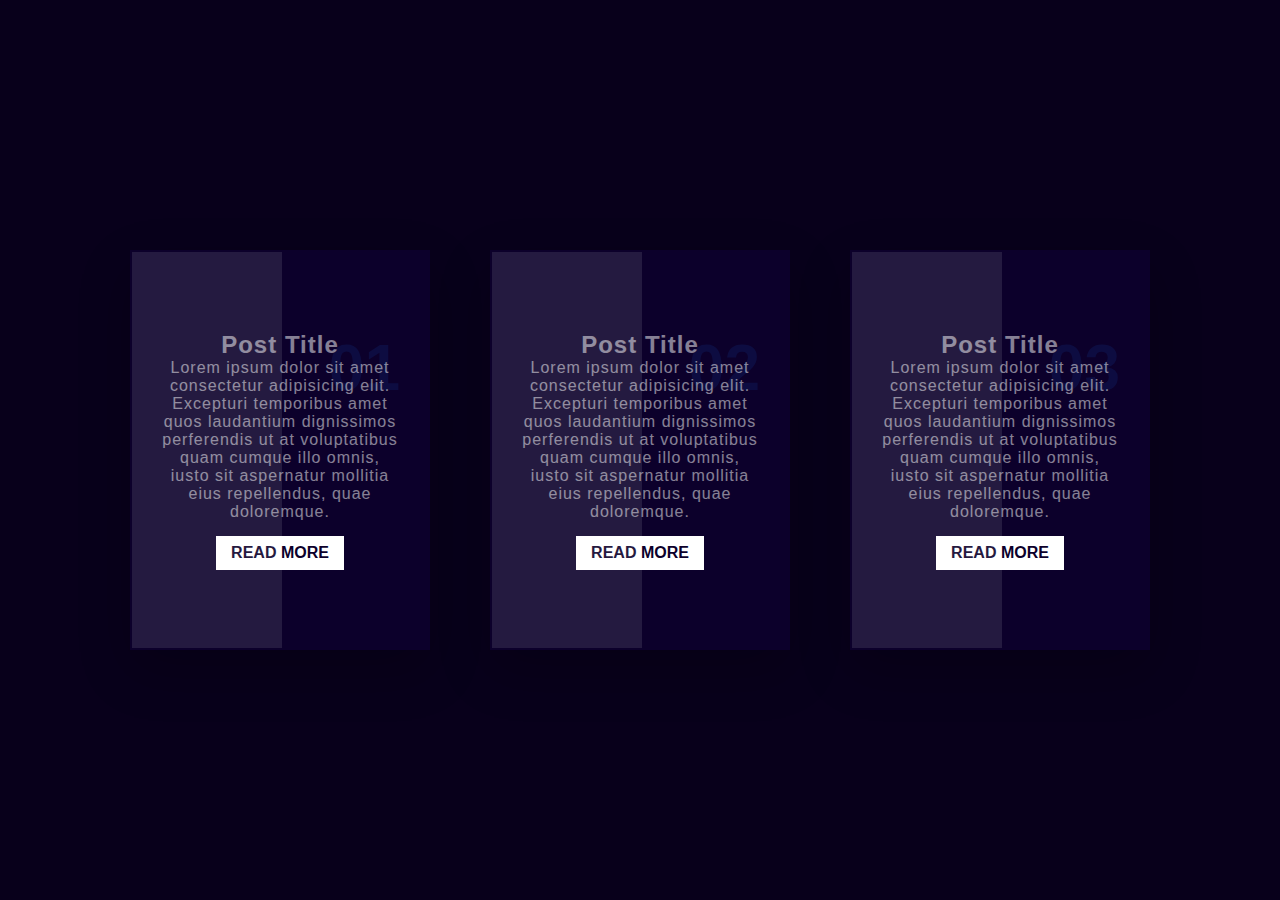
<file: Hover 蛇边界动画/other.html>
<!DOCTYPE html>
<html lang="en">
<head>
    <meta charset="UTF-8">
    <meta name="viewport" content="width=device-width, initial-scale=1.0">
    <title>Document</title>
    <style>
        *{
            margin: 0;
            padding: 0;
            box-sizing: border-box;
            font-family: sans-serif;
        }
        body{
            display: flex;
            justify-content: center;
            align-items: center;
            background: #08001b;
            min-height: 100vh;
        }
        .container{
            width: 1100px;
            display: flex;
            justify-content: center;
            align-items: center;
            flex-wrap: wrap;
        }
        .container .card{
            position: relative;
            width: 300px;
            height: 400px;
            background: #0c002b;
            display: flex;
            justify-content: center;
            align-items: center;
            margin: 30px;
            box-shadow: 0 20px 50px rgba(0,0, 0, 0.2);
            overflow: hidden;
        }
        .container:hover .card{
            opacity: 0.2;
        }
        .container .card:hover{
            opacity: 1;
        }
        .container .card::before{
            content: '';
            position: absolute;
            top: 2px;
            left: 2px;
            bottom: 2px;
            width: 50%;
            background: rgba(255,255, 255, 0.1);
            pointer-events: none;
        }
        .container .card .content{
            padding: 30px;
            text-align: center;
        }
        .container .card .content h2{
            position: absolute;
            right: 30px;
            font-size: 4em;
            font-weight: 800;
            color: #1779ff;
            z-index: 1;
            opacity: 0.1;
            transition: 0.5s;  
        }
        .container .card:hover .content h2{
            opacity: 1;
            transform: translateY(-70px);
        }
        .container .card .content h3{
            position: relative;
            font-size: 1.5em;
            color: #fff;
            z-index: 2;
            opacity: 0.5;
            letter-spacing: 1px;
            transition: 0.5s;
        }
        .container .card .content p{
            position: relative;
            font-size: 1em;
            color: #fff;
            z-index: 2;
            opacity: 0.5;
            font-weight: 300;
            letter-spacing: 1px;
            transition: 0.5s;
        }
        .container .card:hover .content h3, .container .card:hover .content p{
            opacity: 1;
        }
        .container .card .content a{
            display: inline-block;
            margin-top: 15px;
            padding: 8px 15px;
            background: #fff;
            color: #0c002b;
            text-decoration: none;
            text-transform: uppercase;
            font-weight: 600;
        }
        .container .card span{
            transition: 0.5s;
            opacity: 0;
        }
        .container .card:hover span{
            opacity: 1;
        }
        .container .card span:nth-child(1){
            position: absolute;
            top: 0;
            left: 0;
            width: 100%;
            height: 3px;
            background: linear-gradient(to right,transparent,#1779ff);
            animation: animate1 2s linear infinite;
        }
        @keyframes animate1{
            0%{
                transform: translateX(-100%);
            }
            100%{
                transform: translateX(100%);
            }
        }
        .container .card span:nth-child(2){
            position: absolute;
            top: 0;
            right:0;
            width: 3px;
            height: 100%;
            background: linear-gradient(to bottom,transparent,#1779ff);
            animation: animate2 2s linear infinite;
            animation-delay: 1s;
        }
        @keyframes animate2{
            0%{
                transform: translateY(-100%);
            }
            100%{
                transform: translateY(100%);
            }
        }
        .container .card span:nth-child(3){
            position: absolute;
            bottom: 0;
            left: 0;
            width: 100%;
            height: 3px;
            background: linear-gradient(to left,transparent,#1779ff);
            animation: animate3 2s linear infinite;
        }
        @keyframes animate3{
            0%{
                transform: translateX(100%);
            }
            100%{
                transform: translateX(-100%);
            }
        }
        .container .card span:nth-child(4){
            position: absolute;
            top: 0;
            left:0;
            width: 3px;
            height: 100%;
            background: linear-gradient(to top,transparent,#1779ff);
            animation: animate4 2s linear infinite;
            animation-delay: 1s;
        }
        @keyframes animate4{
            0%{
                transform: translateY(100%);
            }
            100%{
                transform: translateY(-100%);
            }
        }
    </style>
</head>
<body>
    <div class="container">
        <div class="card">
            <span></span>
            <span></span>
            <span></span>
            <span></span>
            <div class="content">
                <h2>01</h2>
                <h3>Post Title</h3>
                <p>Lorem ipsum dolor sit amet consectetur adipisicing elit. 
                    Excepturi temporibus amet quos laudantium dignissimos perferendis ut 
                    at voluptatibus quam cumque illo omnis, 
                    iusto sit aspernatur mollitia eius repellendus, quae doloremque.</p>
                    <a href="#">Read More</a>
            </div>
        </div>
        <div class="card">
            <span></span>
            <span></span>
            <span></span>
            <span></span>
            <div class="content">
                <h2>02</h2>
                <h3>Post Title</h3>
                <p>Lorem ipsum dolor sit amet consectetur adipisicing elit. 
                    Excepturi temporibus amet quos laudantium dignissimos perferendis ut 
                    at voluptatibus quam cumque illo omnis, 
                    iusto sit aspernatur mollitia eius repellendus, quae doloremque.</p>
                    <a href="#">Read More</a>
            </div>
        </div>
        <div class="card">
            <span></span>
            <span></span>
            <span></span>
            <span></span>
            <div class="content">
                <h2>03</h2>
                <h3>Post Title</h3>
                <p>Lorem ipsum dolor sit amet consectetur adipisicing elit. 
                    Excepturi temporibus amet quos laudantium dignissimos perferendis ut 
                    at voluptatibus quam cumque illo omnis, 
                    iusto sit aspernatur mollitia eius repellendus, quae doloremque.</p>
                    <a href="#">Read More</a>
            </div>
        </div>
    </div>
</body>
</html>
</file>
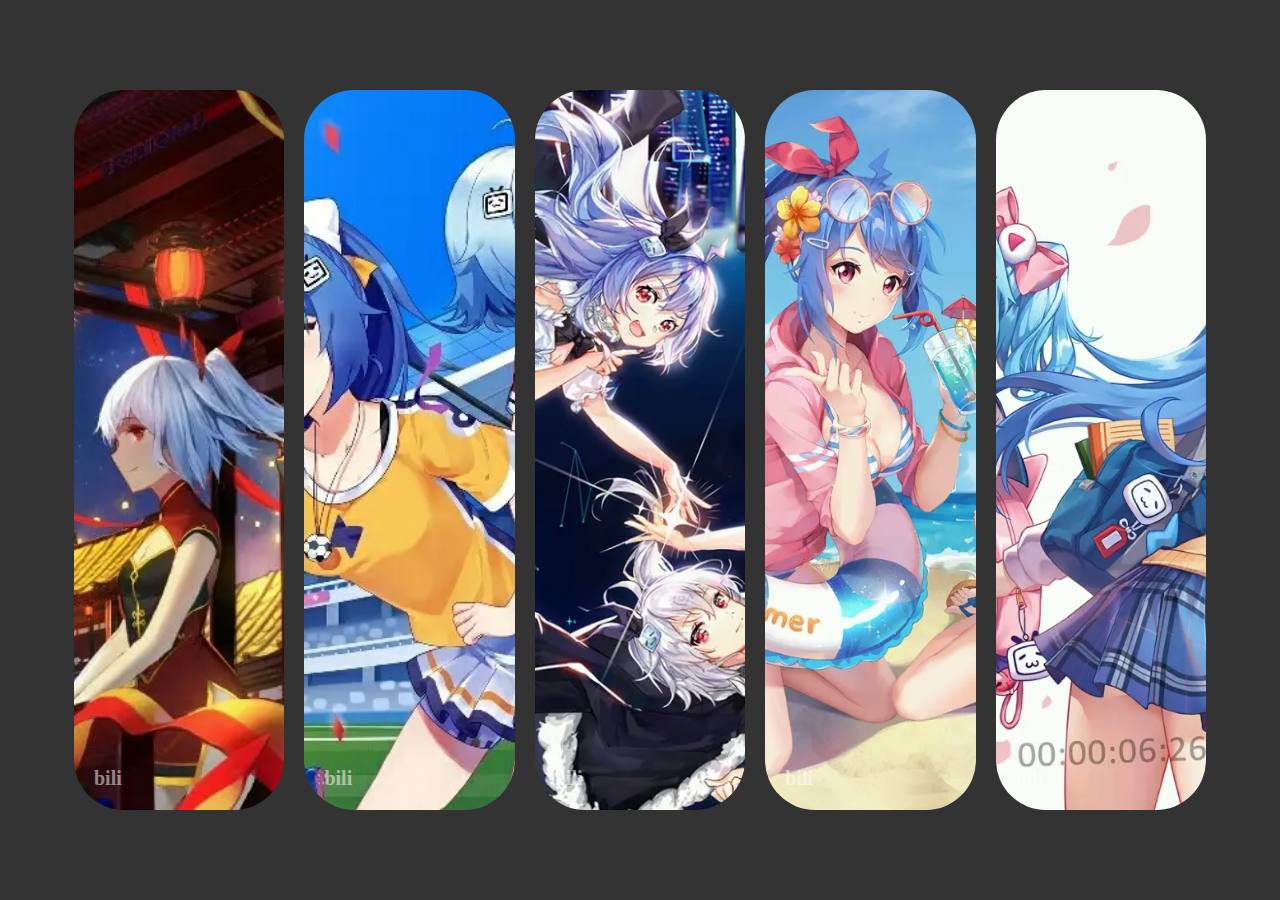
<file: 手风琴/welcome.html>
<!DOCTYPE html>
<html lang="en">
<head>
    <meta charset="UTF-8">
    <meta name="viewport" content="width=device-width, initial-scale=1.0">
    <title>Document</title>
    <style>
        *{
            margin: 0;
            padding: 0;
            box-sizing: border-box;
        }
        body{
            display: flex;
            align-items: center;
            justify-content: center;
            height: 100vh;
            background-color: #333;
        }
        .wrap{
            display: flex;
            width: 90vw;
        }
        .card{
            background-size:auto 100%;
            background-position: center;
            background-repeat: no-repeat;
            border-radius: 50px;
            color: #fff;
            flex: 0.5;
            cursor: pointer;
            height: 80vh;
            position: relative;
            margin: 10px;
            transition:flex 0.7s cubic-bezier(0.05,0.6,0.4,0.9);
        }
        .card h3{
            font-size: 20px;
            position: absolute;
            bottom: 20px;
            left: 20px;
            margin: 0;
            opacity: 0.5;
            /* transition:opacity 0s ease-in 0s; */
        }
        .active{
            /* 通过弹性布局，改变每个盒子的收缩 */
            flex: 5;
        }
        .active h3{
            opacity: 1;
            transition: opacity 0.3s ease-in 0.4s;
        }
        @media(max-width: 500px){
            .wrap{
                width: 100vw;
            }
            .card:nth-child(4){
                display: none;
            }
            .card:nth-child(5){
                display: none;
            }
        }
    </style>
</head>
<body>
    <div class="wrap">
        <div class="card" style="background-image:url(img/1.jpg);">
            <h3>bili</h3>
        </div>
        <div class="card" style="background-image:url(img/2.jpg);">
            <h3>bili</h3>
        </div>
        <div class="card" style="background-image:url(img/3.jpg);">
            <h3>bili</h3>
        </div>
        <div class="card" style="background-image:url(img/4.jpg);">
            <h3>bili</h3>
        </div>
        <div class="card" style="background-image:url(img/5.jpg);">
            <h3>bili</h3>
        </div>
    </div>
    <script>
        var wrap =document.querySelector(".wrap");
        var cards =document.querySelectorAll(".card");

        for(var i=0;i<cards.length;i++){
            cards[i].addEventListener("mouseover",function(){
                //事先清除
                removeActive();
                this.classList.add("active")
            })
        }
        function removeActive(){
            for(var j=0;j<cards.length;j++){
                cards[j].classList.remove("active");
            }
        }
    </script>
</body>
</html>
</file>
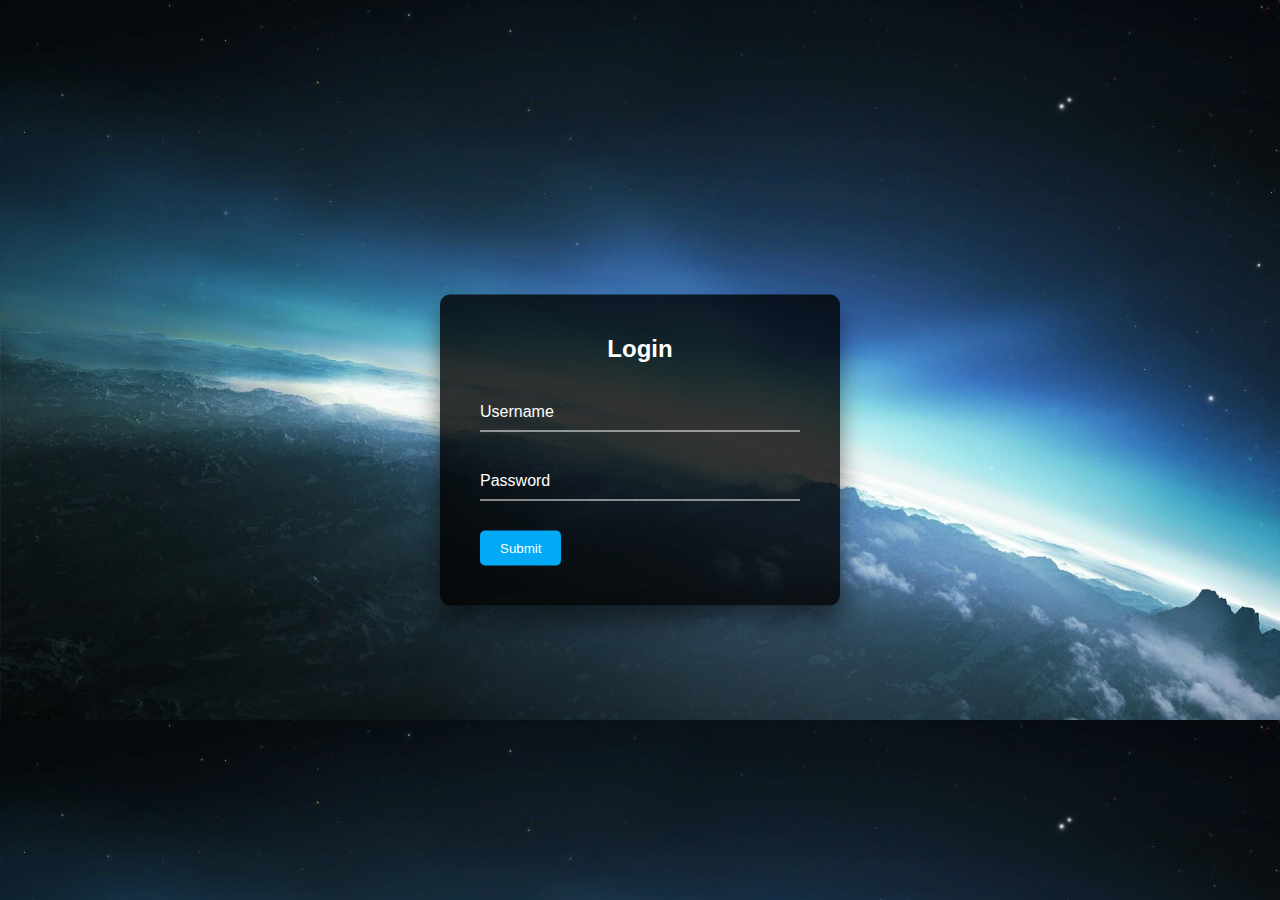
<file: 透明登录框/login.html>
<!DOCTYPE html>
<html lang="en">
<head>
    <meta charset="UTF-8">
    <meta name="viewport" content="width=device-width, initial-scale=1.0">
    <title>Document</title>
    <style>
        *{margin: 0;
        padding: 0;
        }
        body{
            font-family: sans-serif;
            background: url(./img/1.jpg);
            background-size: cover;
        }
        .box{
            position: absolute;
            top: 50%;
            left: 50%;
            transform: translate(-50%,-50%);
            width: 400px;
            padding: 40px;
            background: rgba(0, 0, 0, 0.8);
            box-sizing: border-box;
            box-shadow: 0 15px 25px rgba(0, 0, 0, 0.5);
            border-radius: 10px;
        }
        .box h2{
            color: #fff;
            margin: 0 0 30px;
            text-align: center;
        }
        .box .inputBox{
            position: relative;
        }
        .box .inputBox input{
            width: 100%;
            padding: 10px 0;
            font-size: 16px;
            color: #ffffff;
            letter-spacing: 1px;
            margin-bottom: 30px;
            border: none;
            outline: none;
            border-bottom: 1px solid #ffffff;
            background: transparent;
        }
        .box .inputBox label{
            position: absolute;
            top: 0;
            left: 0;
            padding: 10px 0;
            font-size: 16px;
            color: #ffffff;
            pointer-events: none;
            transition: all 0.5s;
        }
        .box .inputBox input:focus ~ label,
        .box .inputBox input:valid ~ label
        {
            top: -18px;
            left: 0;
            color: #03a9f4;
            font-size: 12px;
        }
        button{
            background: transparent;
            border: none;
            outline: none;
            color: #fff;
            background: #03a9f4;
            padding: 10px 20px;
            cursor: pointer;
            border-radius: 5px;
        }
    </style>
</head>
<body>
    <div class="box">
        <h2>Login</h2>
        <form action="">
            <div class="inputBox">
                <input type="text" name="" value="" required="">
                <label for="">Username</label>
            </div>
            <div class="inputBox">
                <input type="password" name="" value=""required="">
                <label for="">Password</label>
            </div>
            <button>Submit</button>
        </form>
    </div>
</body>
</html>
</file>
<file: B站主页/css/init.css>
body,
div,
dl,
dt,
dd,
ul,
ol,
li,
h1,
h2,
h3,
h4,
h5,
h6,
pre,
code,
form,
fieldset,
legend,
input,
button,
textarea,
p,
blockquote,
th,
td {
  margin: 0;
  padding: 0;
  box-sizing: border-box;
}

body {
  background: #fff;
  color: #666;
  font-size: 14px;
  font-family: "微软雅黑", Verdana, Arial, Helvetica, sans-serif;
}
td,
th,
caption {
  font-size: 14px;
}
h1,
h2,
h3,
h4,
h5,
h6 {
  font-weight: normal;
  font-size: 100%;
}
address,
caption,
cite,
code,
dfn,
em,
strong,
th,
var {
  font-style: normal;
  font-weight: normal;
}
a {
  color: #333;
  text-decoration: none;
}
a:hover {
  color: #0306ff;
}
img {
  border: none;
}
ol,
ul,
li {
  list-style: none;
}
input,
textarea,
select,
button {
  font: 14px Verdana, Helvetica, Arial, sans-serif;
  border: 1px solid #333;
}
table {
  border-collapse: collapse;
}
html {
  overflow-y: scroll;
}
</file>
<file: B站主页/css/nav.css>
nav{
    width: 100%;
    height: 56px;
    background-color: transparent;
    position: absolute;
    top: 0;
    display: flex;
    align-items: center;
    flex-direction: row;
    justify-content: space-between;
    z-index: 10;
}
.nav-left{
    width: 500px;
    height: 36px;
}
.nav-left ul{
    width: 500px;
    height: 36px;
    display: flex;
    align-items: center;
}
.nav-left ul li{
    /* width: 28px; */
    height: 32px;
    margin-left: 15px;
    line-height: 32px;
}
.nav-left ul li a{
    font-size: 14px;
    color: #fff;
    width: 28px;
    height: 32px;
    text-shadow: 0 1px 1px rgba(0,0,0,.3)
}
.nav-left ul li:nth-child(1) a img,.nav-left ul li:nth-child(9) a img{
    width: 18px;
    height: 18px;
    display: inline-block;
    margin-right: 2px;
    position: relative;
    top: 4px;
}
.nav-search{
    width: 500px;
    height: 36px;
    margin-right: 20px;
}
.nav-search form{
    width: 100%;
    height: 36px;
    position: relative;
}
.nav-search form input{
    width: 100%;
    height: 34px;
    border: none;
    box-shadow: none;
    line-height: 34px;
    color: #999;
    overflow: hidden;
    outline: none;
    padding-left: 10px;
    border-radius: 2px;
}
.nav-search form div{
    position: absolute;
    top: 0;
    left: 498px;
    width: 48px;
    height: 34px;
    background-color: #e7e7e7;
    border-radius: 2px;
    cursor: pointer;
}
.nav-search form div button{
    position: absolute;
    left: 10px;
    top: 5px;
    width: 25px;
    height: 25px;
    border: none;
    outline: none;
    background: url("../img/search1.png");
    background-repeat: no-repeat;
    background-position: center;
    background-size: auto 100%;
    cursor: pointer;
}
.nav-right{
    width: 454px;
    height: 34px;
    display: flex;
    margin-right: 30px;
}
.nav-right .user{
    width: 340px;
    height: 34px;
    display: flex;
    align-items: center;
}
.nav-right .user span{
    margin-left: 10px;
}
.nav-right .user span a{
    text-shadow: 0 1px 1px rgba(0,0,0,.3);
    color: #fff;
}
.nav-right .user span:nth-child(1) a div{
    width: 36px;
    height: 36px;
    border-radius: 50%;
    margin-right: 20px;
    background: url(../img/head.webp);
    background-repeat: no-repeat;
    background-position: center;
    background-size: auto 100%;
}
.nav-right .submit{
    width: 100px;
    height: 34px;
    background-color: #fb7299;
    text-align: center;
    line-height: 34px;
    border-radius: 2px;
    margin-left: 5px;
}
.nav-right .submit a{
    display: inline-block;
    width: 100px;
    height: 34px;
    color: #fff;
}
</file>
<file: B站主页/css/banner.css>
.banner{
    position: relative;
    width: 100vw;
    height: 180px;
    overflow: hidden;
    /* background-color: #00b894; */
    z-index: 1;
}

.banner .image{
    position: absolute;
    width: 100%;
    height: 100%;
    display: flex;
    justify-content: center;
    align-items: center;
}
</file>
<file: B站主页/css/wrap.css>
.wrap{
    width: 100vw;
    height: 108px;
    position: relative;
}
.wrap .wrap-content{
    height: 100%;
    width: 85%;
    margin: 0 auto;
    display: flex;
    align-items: center;
    min-width: 1150px;
}
.wrap .wrap-content .line{
    width: 0.06%;
    height: 46px;
    background-color: #e7e7e7;
}
.wrap .wrap-content .wrap-left{
    width: 17%;
    height: 68px;
}
.wrap .wrap-content .wrap-left ul{
    width: 100%;
    height: 68px;
    display: flex;
    justify-content: space-around;
}
.wrap .wrap-content .wrap-left ul li{
    width: 25%;
    height: 68px;
    margin-top: 5px;
    display: flex;
    align-items: center;
    flex-direction: column;
    cursor: pointer;
}
.wrap .wrap-content .wrap-left ul li div{
    width: 36px;
    height: 36px;
    border-radius: 50%;

}
.wrap .wrap-content .wrap-left ul li span{
    color: #212121;
}
.wrap .wrap-content .wrap-left ul li span:hover{
    color:#1890ff;
}
.wrap .wrap-content .wrap-left ul li div:hover ~span{
    color:#1890ff;
}
.wrap .wrap-content .wrap-left ul li:nth-child(1) div{
    background-image: url(../img/首页.png);
    background-position: center;
    background-repeat: no-repeat;
    background-size: auto 100%;
    background-color:#ff5c7c;
}
.wrap .wrap-content .wrap-left ul li:nth-child(2) div{
    background-image: url(../img/动态.png);
    background-position: center;
    background-repeat: no-repeat;
    background-size: auto 80%;
    background-color:#fcba2a;
}
.wrap .wrap-content .wrap-left ul li:nth-child(3) div{
    background-image: url(../img/热门.png);
    background-position: center;
    background-repeat: no-repeat;
    background-size: auto 80%;
    background-color:#ff716d;
}
.wrap .wrap-content .wrap-left ul li:nth-child(4) div{
    background-image: url(../img/频道.png);
    background-position: center;
    background-repeat: no-repeat;
    background-size: auto 80%;
    background-color:#6dc781;
}
.wrap-centre{
    width: 60%;
    height: 68px;
    margin: 0 10px;
}
.wrap-centre ul{
    width: 100%;
    height: 68px;
    display: flex;
    align-items: center;
    justify-content: space-around;
    flex-direction: row;
    flex-wrap: wrap;
}

.wrap-centre ul li{
    width: 12%;
    height: 34px;
    display: flex;
    padding: 10px 2.95px;

}
.wrap-centre ul li a{
    text-decoration: none;
}
.wrap-centre ul li a {
    font-size: 14px;
    transition: .2s;
}
.wrap-centre ul li a:hover{
    color:#1890ff;
}
.wrap-centre ul li a em{
    font-style: normal;
    font-size: 12px;
    display: inline-block;
    background: #73c9e5;
    border-radius: 2px;
    color: #fff;
    margin-left: 1px;
    transform: scale(.85);
    width: 32px;
    text-align: center;
}
.wrap-right{
    margin-left: 30px;
    width: 17%;
    height: 68px;
}
.wrap-right ul{
    width: 100%;
    height:100%;
    display: flex;
    align-items: center;
    justify-content: space-around;
    flex-direction: column;
    flex-wrap: wrap;
    margin-top: 2px;
}
.wrap-right ul li{
    width: 33%;
    height: 34px;
    display: flex;
    align-items: center;
}
.wrap-right ul li a{
    display: flex;
    align-items: center;
    flex-wrap:nowrap;
}
.wrap-right ul li a svg{
    width: 30%;
    height: 50%;
}
.wrap-right ul li a span{
    width: 70%;
}
.wrap-right ul li a:hover{
    color: #1890ff;
}
</file>
<file: B站主页/css/main.css>
main{
    width: 100%;
    height: 526px;
}
main .main-content{
    width: 85%;
    height: 526px;
    margin: 0 auto;
    min-width: 1200px;
}
main .main-content .banner{
    width: 550px;
    height: 242px;
    position: relative;
}
main .main-content .banner .bannerImgs{
    width: 550px;
    height: 242px;
    overflow: hidden;
    position: relative;
}
main .main-content .banner .bannerImgs ul {
    width: 600%;
    height: 242px;
    /* 设置绝对定位 */
    position: absolute;
    left: 0;
    top: 0;
}
main .main-content .banner .bannerImgs ul li{
    float: left;
    width: 550px;
    height: 242px;
}
main .main-content .banner .bannerImgs ul li a img{
    width: 550px;
    height: 242px;
}
main .main-content .banner .arrow_left,main .main-content .banner .arrow_right{
    position: absolute;
    top: 50%;
    width: 36px;
    height: 44px;
    margin-top: -22px;
    cursor: pointer;
    display: none;
}
main .main-content .banner .arrow_left{
    left: 0;
}
main .main-content .banner .arrow_right{
    right: 0;
}
main .main-content .banner ol{
    position: absolute;
    bottom: 10px;
    right:0;
    width: 120px;
    margin-left: -60px;
}
main .main-content .banner ol li{
    border-radius: 50%;
    width: 10px;
    height: 10px;
    margin-right: 10px;
    background: white;
    float: left;
    cursor: pointer;
}
main .main-content .banner ol li:last-child{
    margin-right: 0;
}
main .main-content .banner ol li.current{
    border-width: 0;
    border-color: transparent;
    background-color: transparent;
    background-image: url(//s1.hdslb.com/bfs/static/jinkela/international-home/asserts/icon_slide_selected.png);
    background-size: cover;
    background-repeat: no-repeat;
    transform: scale(1.8);
}
</file>
<file: 视差滚动(纯css)/style.css>
* {
  box-sizing: border-box;
}

html, body {
  padding: 0;
  margin: 0;
}

html {
  /* 需要隐藏最外层不可见区域以使视差生效 */
  overflow: hidden;
}

body {
  width: 100vw;
  height: 100vh;
  perspective: 100px;
  transform-style: preserve-3d;
  /* 3D的容器要允许overflow才能生效 */
  overflow-y: auto;
}

.main {
  display: flex;
  flex-direction: column;
  align-items: center;
  justify-content: center;
}

.list-item {
  display: flex;
  flex-direction: column;
  justify-content: center;
  align-items: center;
  position: relative;
  width: 100%;
  height: 45vh;
  overflow: hidden;
}

.list-item:hover .item-image::before {
  background-color: rgba(0, 0, 0, 0.2);
}

.item-image {
  position: absolute;
  width: 100%;
  height: 100%;
  transform: translateZ(-50px) scale(2.4);
  z-index: -1;
}

.item-image::before {
  position: absolute;
  content: "";
  display: block;
  width: 100%;
  height: 100%;
  transition: all 0.3s ease;
  background-color: rgba(0, 0, 0, .4);
}

.item-image img {
  display: block;
  width: 100%;
  height: 100%;
  object-fit: cover;
}

.item-text {
  font-family: 'Courier New', Courier, monospace;
  text-align: center;
  color: #ffffff;
}

.text-title {
  font-size: 2rem;
  font-weight: bold;
  margin-bottom: 20px;
}

.text-desc {
  font-size: 1.2rem;
}
</file>
